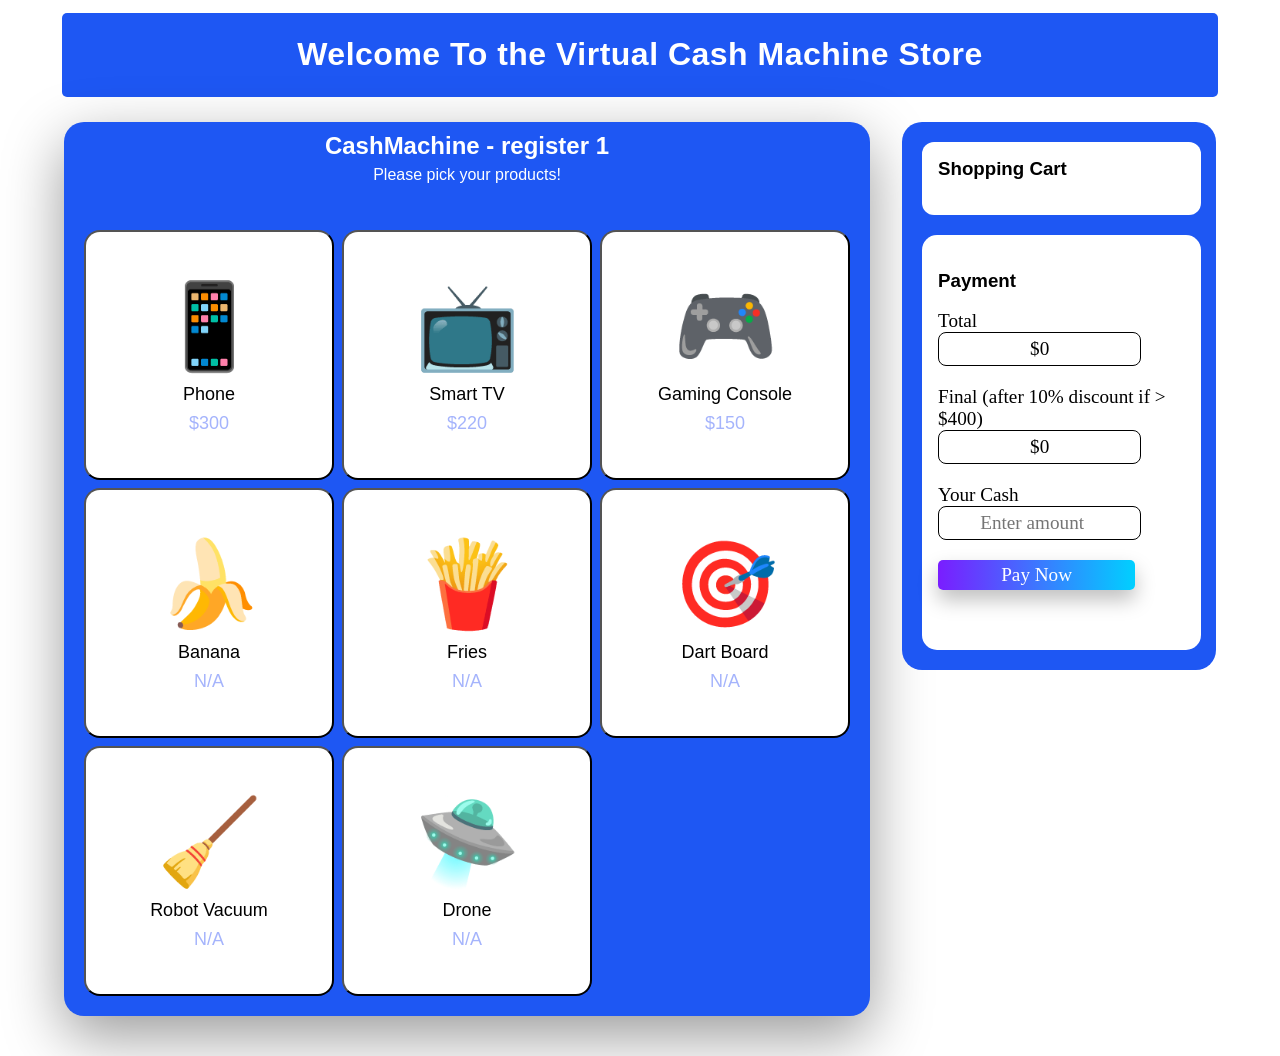
<file: javaSript/cashMachine/index.html>
<!DOCTYPE html>
<html lang="en">
  <head>
    <meta charset="UTF-8" />
    <meta name="viewport" content="width=device-width, initial-scale=1.0" />
    <link rel="stylesheet" href="styles.css" />
    <script type="module" src="app.js" async></script>
    <title>Cash Machine App</title>
  </head>
  <body>
    <header>
      <h1>Welcome To the Virtual Cash Machine Store</h1>
    </header>
    <section>
      <div class="catalog">
        <div class="catalog-header">
          <h2>CashMachine - register 1</h2>
          <p>Please pick your products!</p>
        </div>
        <div class="product-grid" id="products-form">
          <button type="button" class="product-card product-btn" value="Phone">
            <span class="emoji">📱</span>
            <span class="name">Phone</span>
            <span class="price">$300</span>
          </button>
          <button
            type="button"
            class="product-card product-btn"
            value="Smart TV"
          >
            <span class="emoji">📺</span>
            <span class="name">Smart TV</span>
            <span class="price">$220</span>
          </button>
          <button
            type="button"
            class="product-card product-btn"
            value="Gaming Console"
          >
            <span class="emoji">🎮</span>
            <span class="name">Gaming Console</span>
            <span class="price">$150</span>
          </button>
          <button
            type="button"
            class="product-card product-btn oos"
            value="Banana"
          >
            <span class="emoji">🍌</span>
            <span class="name">Banana</span>
            <span class="price">N/A</span>
          </button>
          <button
            type="button"
            class="product-card product-btn oos"
            value="Fries"
          >
            <span class="emoji">🍟</span>
            <span class="name">Fries</span>
            <span class="price">N/A</span>
          </button>
          <button
            type="button"
            class="product-card product-btn oos"
            value="Dart Board"
          >
            <span class="emoji">🎯</span>
            <span class="name">Dart Board</span>
            <span class="price">N/A</span>
          </button>
          <button
            type="button"
            class="product-card product-btn oos"
            value="Robot Vacuum"
          >
            <span class="emoji">🧹</span>
            <span class="name">Robot Vacuum</span>
            <span class="price">N/A</span>
          </button>
          <button
            type="button"
            class="product-card product-btn oos"
            value="Drone"
          >
            <span class="emoji">🛸</span>
            <span class="name">Drone</span>
            <span class="price">N/A</span>
          </button>
        </div>
        
      </div>
      <div class="left-panel">
        <div class="cart">
          <h3>Shopping Cart</h3>
          <ul id="cart-list"></ul>
        </div>
        <form action="#" id="pay-form">
          <h3>Payment</h3>
          <div class="totals">
            <div class="total-line">
              <label for="total-output">Total</label>
              <input type="text" id="total-output" disabled value="0" />
            </div>
            <div class="total-line">
              <label for="final-output"
                >Final (after 10% discount if > $400)</label
              >
              <input type="text" id="final-output" disabled value="0" />
            </div>
          </div>
          <div class="pay-action">
            <label for="cash-input">Your Cash</label>
            <input
              type="number"
              id="cash-input"
              min="0"
              step="1"
              placeholder="Enter amount"
            />
            <input type="submit" value="Pay Now" />
          </div>
          <div id="message" role="status" aria-live="polite"></div>
        </form>
      </div>
    </section>
  </body>
</html>
</file>
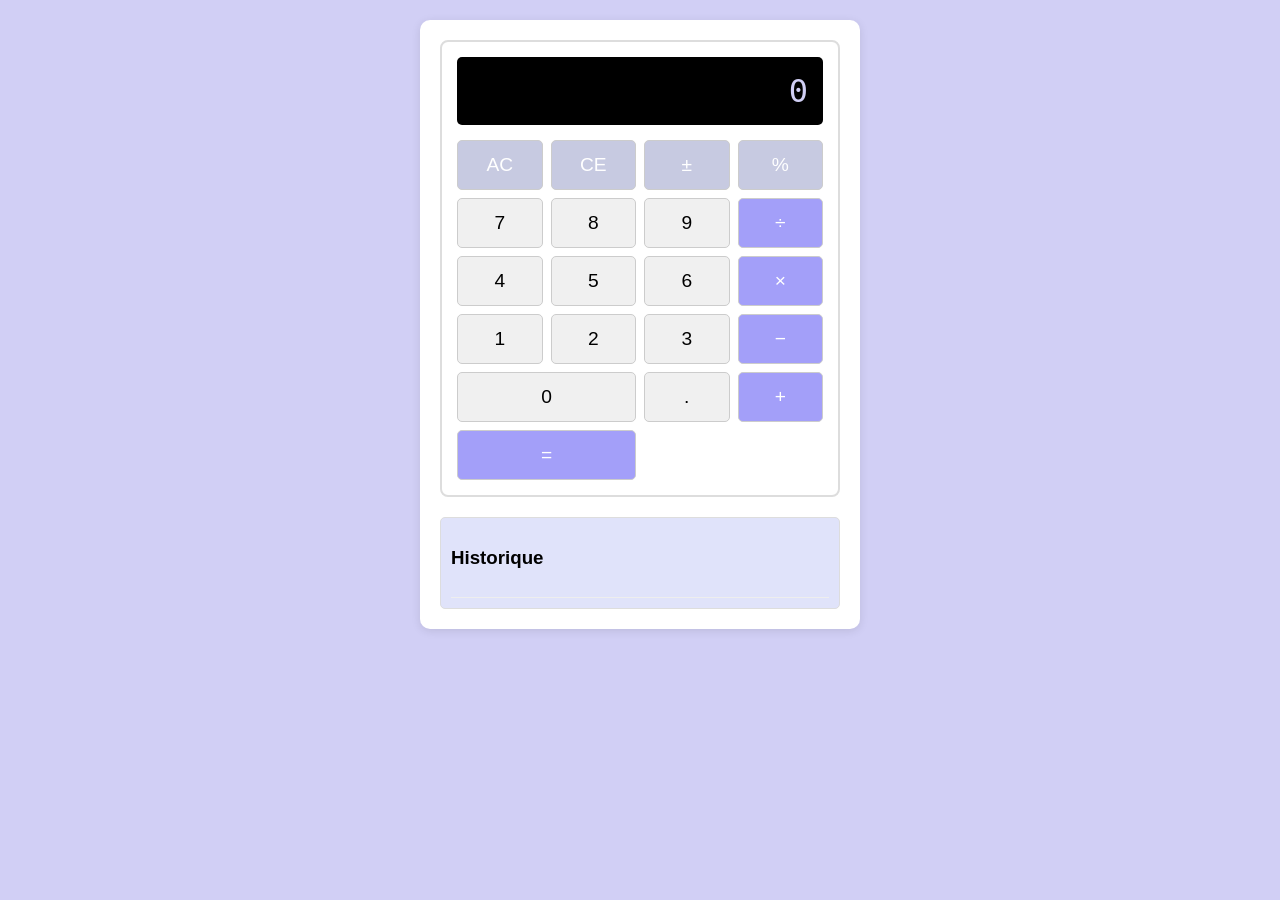
<file: JS/PROJECT 2/index.html>
<!DOCTYPE html>
<html lang="fr">
<head>
    <meta charset="UTF-8">
    <meta name="viewport" content="width=device-width, initial-scale=1.0">
    <title>Calculator</title>
    <link rel="stylesheet" href="style.css">
    </head>
<body>
    
    <div id="wrapper">
        <div class="calculator">
            
            <div class="display" id="display">0</div>
            
           
            <div class="keys" id="keys">
               
                <button data-type="cmd" data-value="AC">AC</button>
                <button data-type="cmd" data-value="CE">CE</button>
                <button data-type="cmd" data-value="neg">±</button>
                <button data-type="cmd" data-value="pct">%</button>
                
                
                <button data-type="digit" data-value="7">7</button>
                <button data-type="digit" data-value="8">8</button>
                <button data-type="digit" data-value="9">9</button>
                <button data-type="op" data-value="÷">÷</button>
                
               
                <button data-type="digit" data-value="4">4</button>
                <button data-type="digit" data-value="5">5</button>
                <button data-type="digit" data-value="6">6</button>
                <button data-type="op" data-value="×">×</button>
                
                
                <button data-type="digit" data-value="1">1</button>
                <button data-type="digit" data-value="2">2</button>
                <button data-type="digit" data-value="3">3</button>
                <button data-type="op" data-value="−">−</button>
                
                
                <button data-type="digit" data-value="0">0</button>
                <button data-type="digit" data-value=".">.</button>
                <button data-type="op" data-value="+">+</button>
                
                
                <button data-type="eq">=</button>
            </div>
        </div>
        
        
        <div id="history">
            <h3>Historique</h3>
            <ul id="history-list"></ul>
        </div>
    </div>

    <script src="script.js"></script>
</body>
</html>
</file>
<file: javaSript/cashMachine/styles.css>
body {
  background-color: white;
  color: white;
  min-height: 100vh;
  margin: 0;
}
header {
  width: 90vw;
  margin: auto;
  margin-top: 1%;
  padding: 2px;
  background-color: #1e57f3;
  border-radius: 5px;
  margin-bottom: 2%;
}
header h1 {
  text-align: center;
  font-family: Verdana, Geneva, Tahoma, sans-serif;
  letter-spacing: 0.5px;
}

section {
  display: grid;
  grid-template-columns: 3fr 2fr;
  gap: 32px;
  width: 90vw;
  margin: 0 auto 40px auto;
}

.catalog {
  width: 100%;
  min-height: 70vh;
  margin: 0 auto;
  border-radius: 20px;
  background-color: #1e57f3;
  font-family: "Segoe UI", Tahoma, Geneva, Verdana, sans-serif;
  box-shadow: 0 20px 60px rgba(0, 0, 0, 0.4);
  /* inset 0 1px 0 rgba(255, 255, 255, 0.05); */
  /* padding: 20px 24px 28px; */
}

/* product card grid */
.catalog-header {
  text-align: center;
  padding: 10px;
}
.catalog-header h2 {
  margin: 0;
}
.catalog-header p {
  margin-top: 6px;
  color: white;
}

.product-grid {
  display: grid;
  grid-template-columns: repeat(3, 1fr);
  gap: 8px;
  padding: 20px;
}
.product-card {
  width: 250px;
  height: 250px;
  aspect-ratio: 1/1;
  display: flex;
  flex-direction: column;
  justify-content: center;
  align-items: center;
  gap: 8px;
  padding: 16px;
  border-radius: 16px;
  background: white;
  color: black;
  cursor: pointer;
}
.product-card .emoji {
  font-size: 84px;
}
.product-card .name {
  font-size: large;
}
.product-card .price {
  font-size: large;
  color: #a5b4fc;
}
.product-card:hover {
  transform: translateY(-2px);
  box-shadow: 0 16px 28px rgba(0, 0, 0, 0.35);
}

form input[type="submit"] {
  background: linear-gradient(90deg, #7a1dff 0%, #00d0ff 100%);
  color: white;
  height: 30px;
  border: none;
  border-radius: 5px;
  cursor: pointer;
  transition: transform 120ms ease, box-shadow 120ms ease;
  box-shadow: 0 10px 20px rgba(0, 0, 0, 0.25);
}
form input[type="submit"]:hover {
  transform: translateY(-1px);
  box-shadow: 0 16px 28px rgba(0, 0, 0, 0.35);
}

.selected-Item {
  background-color: rgb(229, 229, 148);
  width: 80%;
}
.left-panel {
  background-color: #1e57f3;
  border-radius: 20px;
  padding: 20px;
  height: fit-content;
}
form {
  width: 90% !important;
  padding: 16px;
  background-color: white;
  color: black;
  margin: 0 auto;
  /* place-items: center !important; */
  border-radius: 15px;
}

form h3{
    font-family: 'Gill Sans', 'Gill Sans MT', Calibri, 'Trebuchet MS', sans-serif;
 }
form label {
  font-size: larger;
  font-family: Cambria, Cochin, Georgia, Times, "Times New Roman", serif;
  margin-left: 0;
  text-align: center !important;
}
form input {
  display: block;
  width: 80%;
  height: 30px;
  margin-bottom: 20px;
  text-align: center;
  font-size: larger;
  font-family: Cambria, Cochin, Georgia, Times, "Times New Roman", serif;
  border-radius: 8px;
  border: 1px solid black;
  background: white;
  color: black;
  place-self: center;
}

.cart {
  width: 90%;
  margin: 0 auto;
  background-color: white;
  color: black;
  border-radius: 12px;
  padding: 16px;
  text-align: left;
  margin-bottom: 20px;
}
.cart h3 {
  margin-top: 0;
  font-family:'Gill Sans', 'Gill Sans MT', Calibri, 'Trebuchet MS', sans-serif;
}
#cart-list {
  list-style: none;
  padding: 0;
  margin: 0;
}
#cart-list li {
  padding: 8px 10px;
  border-bottom: 1px solid gray;
}
#message {
  margin-top: 8px;
  min-height: 24px;
  color: crimson;
}

@media (max-width: 900px) {
  section {
    grid-template-columns: 1fr;
  }
  .product-grid {
    grid-template-columns: 1fr 1fr;
  }
}
</file>
<file: JS/PROJECT 2/style.css>
body {
    font-family: Arial, sans-serif;
    background-color:#d1cff5;
    margin: 0;
    padding: 20px;
}

#wrapper {
    max-width: 400px;
    margin: 0 auto;
    background: white;
    padding: 20px;
    border-radius: 10px;
    box-shadow: 0 2px 10px rgba(0,0,0,0.1);
}

.calculator {
    background: #fff;
    border: 2px solid #ddd;
    border-radius: 8px;
    padding: 15px;
}


.display {
    background: #000;
    color: #d1cff5;
    font-size: 2rem;
    text-align: right;
    padding: 15px;
    border-radius: 5px;
    margin-bottom: 15px;
    font-family: monospace;
}


.keys {
    display: grid;
    grid-template-columns: repeat(4, 1fr);
    gap: 8px;
}

button {
    height: 50px;
    font-size: 1.2rem;
    border: 1px solid #ccc;
    border-radius: 5px;
    cursor: pointer;
    background: #f9f9f9;
}

button:hover {
    background: #e9e9e9;
}


button[data-type="digit"] {
    background: #f0f0f0;
}

button[data-type="op"] {
    background: #a39ff9;
    color: white;
}

button[data-type="eq"] {
    background: #a39ff9;
    color: white;
    grid-column: span 2;
}

button[data-type="cmd"] {
    background: #c7cae1;
    color: white;
}

button[data-value="0"] {
    grid-column: span 2;
}


#history {
    margin-top: 20px;
    border: 1px solid #ddd;
    border-radius: 5px;
    padding: 10px;
    background: #e0e3fa;
}

#history ul {
    list-style: none;
    padding: 0;
    margin: 0;
}

#history li {
    padding: 5px 0;
    border-bottom: 1px solid #eee;
}
</file>
